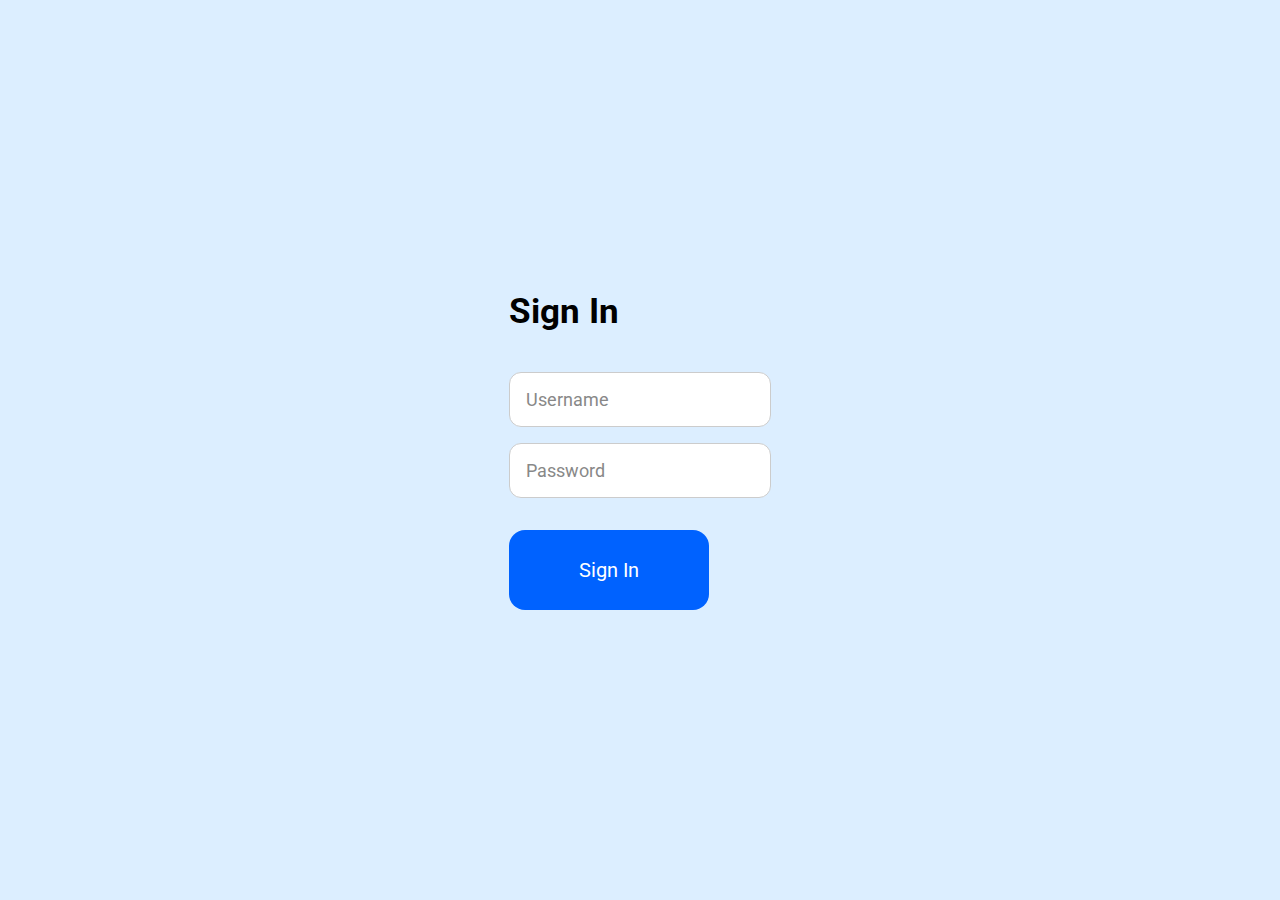
<file: index.html>
<!-- By Ömür Eymen ÖZTÜRK -->
<!-- GitHUB:https://github.com/EymenOzt -->
<!DOCTYPE html>
<html>
<head>
  <title>Sign In Screen</title>
  <link rel="stylesheet" href="style.css">
  <link rel="stylesheet" href="register.html">

  <link rel="preconnect" href="https://fonts.googleapis.com">
  <link rel="preconnect" href="https://fonts.gstatic.com" crossorigin>
  <link href="https://fonts.googleapis.com/css2?family=Roboto:ital,wght@0,100..900;1,100..900&display=swap" rel="stylesheet">

</head>
<body>

  <div class="Box">
    <h2 class="sign">Sign In</h2>
    <input type="text" name="username" placeholder="Username" class="input-field">
    <input type="password" name="password" placeholder="Password" class="input-field">
    <button class="signin-btn">Sign In</button>
  </div>

</body>
</html>
</file>
<file: style.css>
/* Genel Ayarlar */
* {
  font-family: "Roboto", sans-serif;
  font-optical-sizing: auto;
  font-style: normal;
  font-variation-settings: "wdth" 100;
  box-sizing: border-box;
  margin: 0;
  padding: 0;
}

/* Body ve sayfa ortalama */
body {
  display: flex;
  justify-content: center;
  align-items: center;
  height: 100vh;
  background-color: #dceeff;
}

/* Giriş ekranı */
.sign-screen {
  width: 90%;
  max-width: 450px; /* inputlara uyumlu */
  padding: 60px;
  background-color: #008efb; 
  border-radius: 15px;
  box-shadow: 0 6px 20px rgba(0,0,0,0.15);
  text-align: center;
  color: white;
  transition: transform 0.3s ease;
}

.sign-screen:hover {
  transform: translateY(-5px);
}

/* Başlık */
.sign {
  font-size: 35px;
  margin-bottom: 40px;
}

/* Input alanları */
.input-field {
  display: flex;
  flex-direction: column;
  width: 100%;
  padding: 16px;
  font-size: 18px;
  border: 1px solid #ccc;
  border-radius: 12px;
  margin-bottom: 16px;
  transition: all 0.3s ease;
}

.input-field:focus {
  border-color: #0062ff;
  outline: none;
  box-shadow: 0 0 8px rgba(0, 98, 255, 0.5);
}

.input-field::placeholder {
  color: #888;
}

/* Buton */
button {
  width: 200px;
  height: 80px;
  padding: 0 24px;
  font-size: 20px;
  color: #ffffff;
  background-color: #0062ff;
  border: none;
  border-radius: 16px;
  cursor: pointer;
  transition: all 0.3s ease;
  margin-top: 16px;
}

button:hover {
  background-color: #0d5fd1;
  box-shadow: 0 4px 12px rgba(0,0,0,0.2);
}


@media (max-width: 500px) {
  .sign-screen {
    padding: 40px 20px;
  }
  .sign {
    font-size: 28px;
  }
  .input-field {
    font-size: 16px;
    padding: 12px;
  }
  button {
    width: 160px;
    height: 60px;
    font-size: 18px;
  }
}
</file>
